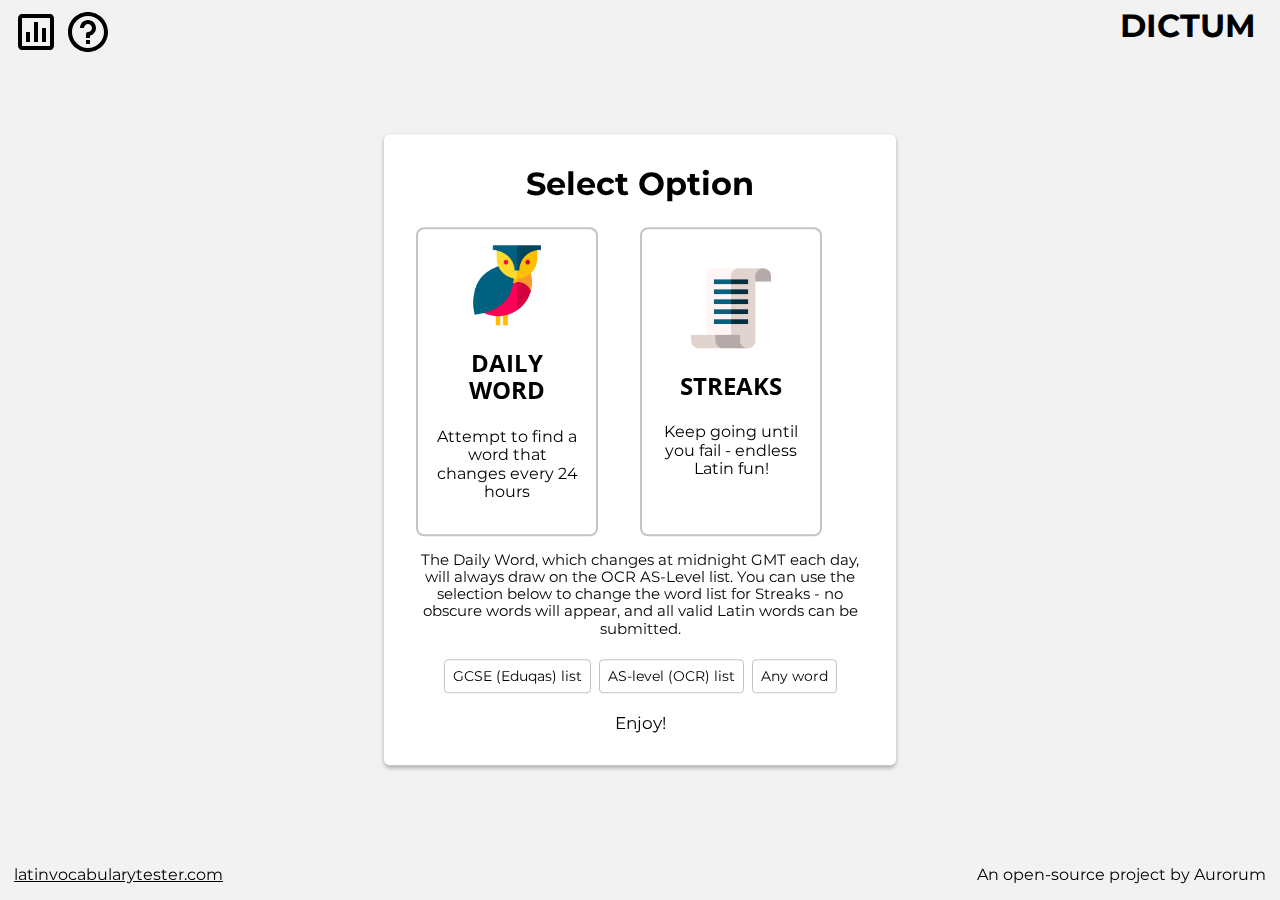
<file: dictum/index.html>
<html>
	<head>
		<title>Dictum - Latin Wordle</title>
		<link rel="icon" href="../assets/favicon.png" type="image/png" />
		<meta charset="UTF-8" />
		<meta
			name="viewport"
			content="width=device-width, initial-scale=1.0, maximum-scale=1.0, user-scalable=no"
		/>
		<meta name="author" content="Aurorum" />
		<meta
			name="keywords"
			content="Latin, Latin Wordle, Wordle, Dictum, Latin Vocabulary Tester, Latin games"
		/>
		<meta
			name="description"
			content="Based on Wordle, Dictum is a game to find the Latin word within six tries. Attempt to find the Daily Word or try Streaks for endless Latin fun!"
		/>
		<meta property="og:title" content="Dictum - Latin Wordle" />
		<meta property="og:type" content="website" />
		<meta
			property="og:description"
			content="Based on Wordle, Dictum is a game to find the Latin word within six tries. Attempt to find the Daily Word or try Streaks for endless Latin fun!"
		/>
		<meta property="og:url" content="https://latinvocabularytester.com/dictum" />
		<meta
			property="og:image"
			content="https://latinvocabularytester.com/assets/screenshots/dictum.png"
		/>
		<script type="text/javascript" src="./scripts.js"></script>
		<link rel="stylesheet" type="text/css" href="./style.css" />
		<link
			href="https://fonts.googleapis.com/css2?family=Open+Sans:wght@400;700&amp;family=Montserrat&amp;display=swap"
			rel="stylesheet"
		/>
		<script async src="https://www.googletagmanager.com/gtag/js?id=G-1QZXG1GX8M"></script>
		<script>
			window.dataLayer = window.dataLayer || [];
			function gtag() {
				dataLayer.push( arguments );
			}
			gtag( 'js', new Date() );
			gtag( 'config', 'G-1QZXG1GX8M' );
		</script>
	</head>

	<body class="is-displaying-modal" onkeyup="return keyPress(event)">
		<div class="heading">
			<div>
				<a onclick="toggleStats()" class="stats-icon">
					<img src="../assets/stats.svg" alt="View stats" />
				</a>
				<a onclick="toggleInstructions()" class="stats-icon">
					<img src="../assets/help.svg" alt="View instructions" />
				</a>
			</div>
			<h1 class="main-heading">Dictum</h1>
		</div>

		<div id="modal" class="modal-wrapper">
			<div class="modal-content">
				<div id="statistics-screen">
					<img src="../assets/close.svg" class="close-icon" alt="Close" onclick="toggleStats()" />
					<h2 class="option-heading">Statistics</h2>

					<p>The following stats apply to the Daily Word puzzles:</p>

					<div class="daily-stats">
						<img class="stats-image" src="../assets/owl.png" alt="" />
						<div class="stats-number-wrapper">
							<div class="stats-box">
								<p id="daily-games-played" class="number-text">0</p>
								<p class="number-explanation">Games played</p>
							</div>
							<div class="stats-box">
								<p id="daily-answers-correct" class="number-text">0%</p>
								<p class="number-explanation">correct</p>
							</div>
							<div class="stats-box">
								<p id="daily-streak-count" class="number-text">0</p>
								<p class="number-explanation">Daily Streak</p>
							</div>
						</div>
					</div>

					<div class="stats-graph">
						<div class="stats-graph-inner">
							<div class="stats-graph-row">
								<p class="stats-graph-digit">1</p>
								<div id="daily-bar-1" class="stats-graph-bar"></div>
							</div>
							<div class="stats-graph-row">
								<p class="stats-graph-digit">2</p>
								<div id="daily-bar-2" class="stats-graph-bar"></div>
							</div>
							<div class="stats-graph-row">
								<p class="stats-graph-digit">3</p>
								<div id="daily-bar-3" class="stats-graph-bar"></div>
							</div>
							<div class="stats-graph-row">
								<p class="stats-graph-digit">4</p>
								<div id="daily-bar-4" class="stats-graph-bar"></div>
							</div>
							<div class="stats-graph-row">
								<p class="stats-graph-digit">5</p>
								<div id="daily-bar-5" class="stats-graph-bar"></div>
							</div>
							<div class="stats-graph-row">
								<p class="stats-graph-digit">6</p>
								<div id="daily-bar-6" class="stats-graph-bar"></div>
							</div>
							<div class="stats-graph-row">
								<p class="stats-graph-digit">F</p>
								<div id="daily-bar-7" class="stats-graph-bar"></div>
							</div>
						</div>
					</div>

					<p>The following stats apply to the Streaks puzzles:</p>

					<div class="daily-stats">
						<img class="stats-image" src="../assets/parchment.png" alt="" />
						<div class="stats-number-wrapper">
							<div class="stats-box">
								<p id="streaks-games-played" class="number-text">0</p>
								<p class="number-explanation">Games played</p>
							</div>
							<div class="stats-box">
								<p id="streaks-answers-correct" class="number-text">0%</p>
								<p class="number-explanation">correct</p>
							</div>
							<div class="stats-box">
								<p id="streaks-highest" class="number-text">0</p>
								<p class="number-explanation">Highest Streak</p>
							</div>
						</div>
					</div>

					<div class="stats-graph-inner">
						<div class="stats-graph-row">
							<p class="stats-graph-digit">1</p>
							<div id="streaks-bar-1" class="stats-graph-bar"></div>
						</div>
						<div class="stats-graph-row">
							<p class="stats-graph-digit">2</p>
							<div id="streaks-bar-2" class="stats-graph-bar"></div>
						</div>
						<div class="stats-graph-row">
							<p class="stats-graph-digit">3</p>
							<div id="streaks-bar-3" class="stats-graph-bar"></div>
						</div>
						<div class="stats-graph-row">
							<p class="stats-graph-digit">4</p>
							<div id="streaks-bar-4" class="stats-graph-bar"></div>
						</div>
						<div class="stats-graph-row">
							<p class="stats-graph-digit">5</p>
							<div id="streaks-bar-5" class="stats-graph-bar"></div>
						</div>
						<div class="stats-graph-row">
							<p class="stats-graph-digit">6</p>
							<div id="streaks-bar-6" class="stats-graph-bar"></div>
						</div>
						<div class="stats-graph-row">
							<p class="stats-graph-digit">F</p>
							<div id="streaks-bar-7" class="stats-graph-bar"></div>
						</div>
					</div>
				</div>

				<div id="instructions-screen">
					<img
						src="../assets/close.svg"
						class="close-icon"
						alt="Close"
						onclick="toggleInstructions()"
					/>
					<h2 class="option-heading">Instructions</h2>
					<p>
						The aim of the game is to guess a Latin word within six attempts. The answer could be an
						inflection of any word, and you can submit any valid Latin word.
					</p>
					<p>After each guess, the colour of the tiles will change according to your guess:</p>
					<ul>
						<li>Green: correct letter in the correct location</li>
						<li>Yellow: letter contained in the word, but wrong location</li>
						<li>Grey: letter not contained in the word</li>
					</ul>
					<p>
						The Daily Word changes at midnight (GMT) everyday, but you can keep going on Streaks for
						as long as you please. Enjoy!
					</p>
				</div>

				<div id="option-screen">
					<h2 class="option-heading">Select Option</h2>

					<div class="game-option">
						<button onclick="startGame('daily')" class="option-wrapper">
							<img class="option-image" src="../assets/owl.png" alt="" />
							<p class="option-title">Daily word</p>
							<p>Attempt to find a word that changes every 24 hours</p>
						</button>
						<button onclick="startGame('streaks')" class="option-wrapper">
							<img class="option-image" src="../assets/parchment.png" alt="" />
							<p class="option-title">Streaks</p>
							<p>Keep going until you fail - endless Latin fun!</p>
						</button>
					</div>

					<p class="option-subtext">
						The Daily Word, which changes at midnight GMT each day, will always draw on the OCR
						AS-Level list. You can use the selection below to change the word list for Streaks - no
						obscure words will appear, and all valid Latin words can be submitted.
					</p>

					<div class="list-options">
						<button onclick="changeOption('gcse-list')" id="gcse-list" class="option-button">
							GCSE (Eduqas) list
						</button>
						<button onclick="changeOption('as-list')" id="as-list" class="option-button">
							AS-level (OCR) list
						</button>
						<button onclick="changeOption('any-list')" id="any-list" class="option-button">
							Any word
						</button>
					</div>

					<p class="option-subtext">Enjoy!</p>
				</div>
			</div>
		</div>

		<div id="game">
			<div class="game-board" id="game-board">
				<div id="game-notice" class="game-notice is-hidden">
					<p id="game-notice-text">Invalid word</p>
				</div>

				<div class="game-row is-not-completed" id="row1">
					<div class="game-tile">
						<p id="row1tile0" class="game-tile-letter"></p>
					</div>
					<div class="game-tile">
						<p id="row1tile1" class="game-tile-letter"></p>
					</div>
					<div class="game-tile">
						<p id="row1tile2" class="game-tile-letter"></p>
					</div>
					<div class="game-tile">
						<p id="row1tile3" class="game-tile-letter"></p>
					</div>
					<div class="game-tile">
						<p id="row1tile4" class="game-tile-letter"></p>
					</div>
				</div>
				<div class="game-row is-not-completed" id="row2">
					<div class="game-tile">
						<p id="row2tile0" class="game-tile-letter"></p>
					</div>
					<div class="game-tile">
						<p id="row2tile1" class="game-tile-letter"></p>
					</div>
					<div class="game-tile">
						<p id="row2tile2" class="game-tile-letter"></p>
					</div>
					<div class="game-tile">
						<p id="row2tile3" class="game-tile-letter"></p>
					</div>
					<div class="game-tile">
						<p id="row2tile4" class="game-tile-letter"></p>
					</div>
				</div>
				<div class="game-row is-not-completed" id="row3">
					<div class="game-tile">
						<p id="row3tile0" class="game-tile-letter"></p>
					</div>
					<div class="game-tile">
						<p id="row3tile1" class="game-tile-letter"></p>
					</div>
					<div class="game-tile">
						<p id="row3tile2" class="game-tile-letter"></p>
					</div>
					<div class="game-tile">
						<p id="row3tile3" class="game-tile-letter"></p>
					</div>
					<div class="game-tile">
						<p id="row3tile4" class="game-tile-letter"></p>
					</div>
				</div>
				<div class="game-row is-not-completed" id="row4">
					<div class="game-tile">
						<p id="row4tile0" class="game-tile-letter"></p>
					</div>
					<div class="game-tile">
						<p id="row4tile1" class="game-tile-letter"></p>
					</div>
					<div class="game-tile">
						<p id="row4tile2" class="game-tile-letter"></p>
					</div>
					<div class="game-tile">
						<p id="row4tile3" class="game-tile-letter"></p>
					</div>
					<div class="game-tile">
						<p id="row4tile4" class="game-tile-letter"></p>
					</div>
				</div>
				<div class="game-row is-not-completed" id="row5">
					<div class="game-tile">
						<p id="row5tile0" class="game-tile-letter"></p>
					</div>
					<div class="game-tile">
						<p id="row5tile1" class="game-tile-letter"></p>
					</div>
					<div class="game-tile">
						<p id="row5tile2" class="game-tile-letter"></p>
					</div>
					<div class="game-tile">
						<p id="row5tile3" class="game-tile-letter"></p>
					</div>
					<div class="game-tile">
						<p id="row5tile4" class="game-tile-letter"></p>
					</div>
				</div>
				<div class="game-row is-not-completed" id="row6">
					<div class="game-tile">
						<p id="row6tile0" class="game-tile-letter"></p>
					</div>
					<div class="game-tile">
						<p id="row6tile1" class="game-tile-letter"></p>
					</div>
					<div class="game-tile">
						<p id="row6tile2" class="game-tile-letter"></p>
					</div>
					<div class="game-tile">
						<p id="row6tile3" class="game-tile-letter"></p>
					</div>
					<div class="game-tile">
						<p id="row6tile4" class="game-tile-letter"></p>
					</div>
				</div>
			</div>

			<div class="streak-stats">
				<p>Streak: <span id="current-streak">0</span></p>
				<p id="next-streak"><a id="next-word-link" onclick="resetGame()">Next word</a></p>
			</div>

			<div id="copy-stats" class="copy-stats">
				<a id="copy-stats-link" onclick="copyDailyStat()">Copy score to clipboard</a>
			</div>

			<div id="word-meaning" class="word-meaning is-hidden">
				<p id="word-definition"></p>
				<p id="word-root"></p>
				<p id="word-inflection"></p>
			</div>

			<div class="keyboard">
				<div class="keyboard-row">
					<button onclick="keyPress('q', true)" id="q-key"><span>q</span></button>
					<button onclick="keyPress('w', true)" id="w-key"><span>w</span></button>
					<button onclick="keyPress('e', true)" id="e-key"><span>e</span></button>
					<button onclick="keyPress('r', true)" id="r-key"><span>r</span></button>
					<button onclick="keyPress('t', true)" id="t-key"><span>t</span></button>
					<button onclick="keyPress('y', true)" id="y-key"><span>y</span></button>
					<button onclick="keyPress('u', true)" id="u-key"><span>u</span></button>
					<button onclick="keyPress('i', true)" id="i-key"><span>i</span></button>
					<button onclick="keyPress('o', true)" id="o-key"><span>o</span></button>
					<button onclick="keyPress('p', true)" id="p-key"><span>p</span></button>
				</div>
				<div class="keyboard-row">
					<button onclick="keyPress('a', true)" id="a-key"><span>a</span></button>
					<button onclick="keyPress('s', true)" id="s-key"><span>s</span></button>
					<button onclick="keyPress('d', true)" id="d-key"><span>d</span></button>
					<button onclick="keyPress('f', true)" id="f-key"><span>f</span></button>
					<button onclick="keyPress('g', true)" id="g-key"><span>g</span></button>
					<button onclick="keyPress('h', true)" id="h-key"><span>h</span></button>
					<button onclick="keyPress('j', true)" id="j-key"><span>j</span></button>
					<button onclick="keyPress('k', true)" id="k-key"><span>k</span></button>
					<button onclick="keyPress('l', true)" id="l-key"><span>l</span></button>
				</div>
				<div class="keyboard-row">
					<button onclick="keyPress('z', true)" id="z-key"><span>z</span></button>
					<button onclick="keyPress('x', true)" id="x-key"><span>x</span></button>
					<button onclick="keyPress('c', true)" id="c-key"><span>c</span></button>
					<button onclick="keyPress('v', true)" id="v-key"><span>v</span></button>
					<button onclick="keyPress('b', true)" id="b-key"><span>b</span></button>
					<button onclick="keyPress('n', true)" id="n-key"><span>n</span></button>
					<button onclick="keyPress('m', true)" id="m-key"><span>m</span></button>
					<button onclick="removeLetter()" class="large-key">
						<img src="../assets/back.svg" alt="Backspace" />
					</button>
					<button onclick="checkAnswer()" class="large-key">
						<img src="../assets/checkmark.svg" alt="Enter" />
					</button>
				</div>
			</div>
		</div>

		<div class="footer">
			<p><a href="https://latinvocabularytester.com">latinvocabularytester.com</a></p>
			<p>An open-source project by Aurorum</p>
		</div>
	</body>
</html>
</file>
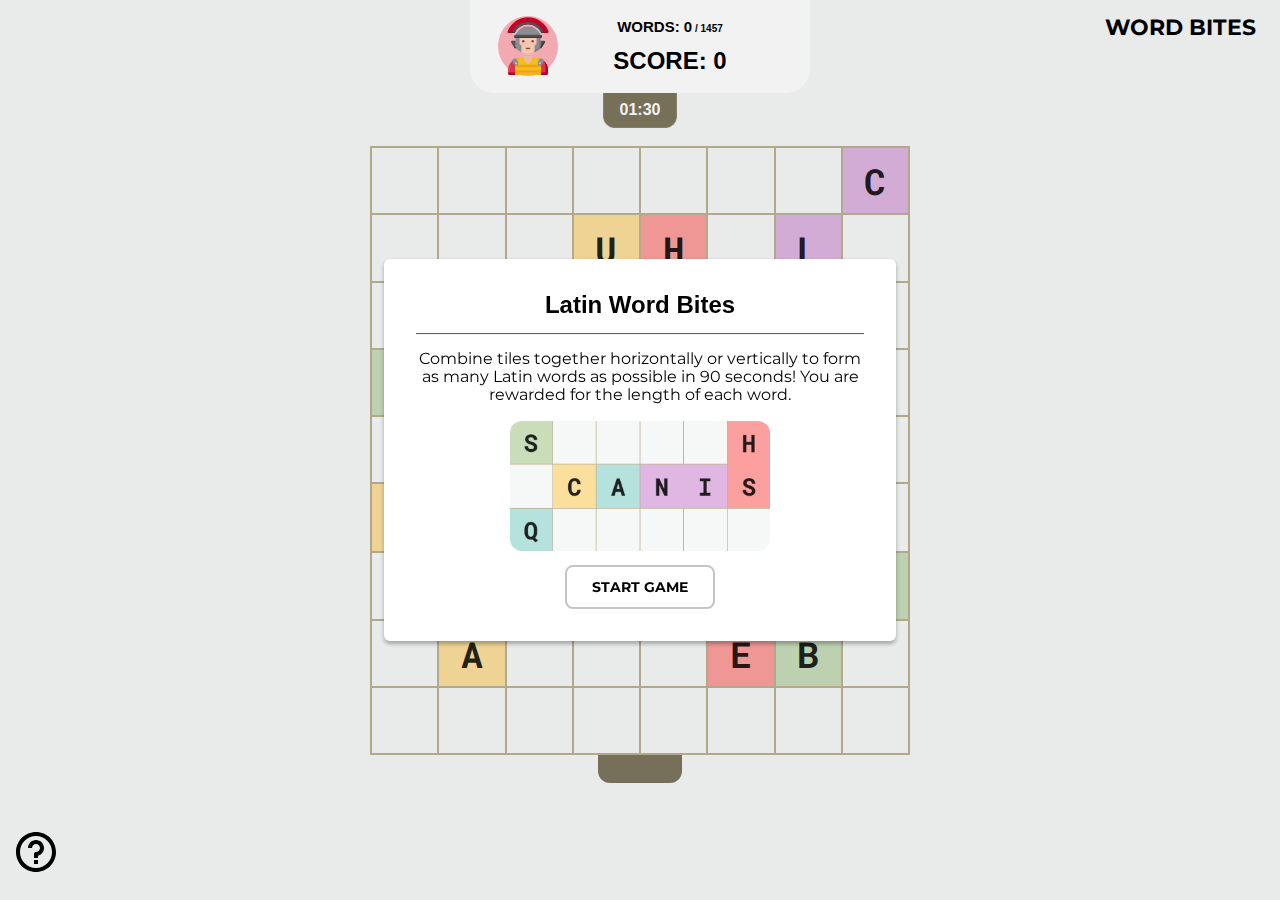
<file: word-bites/index.html>
<html>
	<head>
		<title>Latin Word Bites</title>
		<link rel="icon" href="../assets/favicon.png" type="image/png" />
		<meta charset="UTF-8" />
		<meta
			name="viewport"
			content="width=device-width, initial-scale=1.0, maximum-scale=1.0, user-scalable=no"
		/>
		<meta name="author" content="Aurorum" />
		<meta
			name="keywords"
			content="Latin, Latin Word Bites, Latin word games, Latin games, Latin Vocabulary Tester"
		/>
		<meta
			name="description"
			content="Combine tiles to form as many Latin words as possible, then challenge your friends to beat you!"
		/>
		<meta property="og:title" content="Latin Word Bites" />
		<meta property="og:type" content="website" />
		<meta
			property="og:description"
			content="Combine tiles to form as many Latin words as possible, then challenge your friends to beat you!"
		/>
		<meta property="og:url" content="https://latinvocabularytester.com/word-bites" />
		<meta
			property="og:image"
			content="https://latinvocabularytester.com/assets/word-bites-sample.png"
		/>

		<link
			href="https://fonts.googleapis.com/css2?family=Montserrat&family=Roboto+Mono:wght@500&display=swap"
			rel="stylesheet"
		/>
		<link rel="stylesheet" type="text/css" href="./style.css" />
		<script type="text/javascript" src="./vocab-list.js"></script>
		<script type="text/javascript" src="./scripts.js"></script>

		<script async src="https://www.googletagmanager.com/gtag/js?id=G-1QZXG1GX8M"></script>
		<script>
			window.dataLayer = window.dataLayer || [];
			function gtag() {
				dataLayer.push( arguments );
			}
			gtag( 'js', new Date() );
			gtag( 'config', 'G-1QZXG1GX8M' );
		</script>
	</head>

	<body class="is-welcome" translate="no">
		<h1 class="game-title">Word Bites</h1>
		<div class="player-details-wrapper">
			<div class="player-details">
				<div class="player-avatar">
					<img src="../assets/gladiator.svg" alt="" />
				</div>
				<div class="player-inner-details">
					<p class="word-label">
						Words: <span id="word-count">0</span
						><span class="total-label" id="total-count"> / 0</span>
					</p>
					<p class="score-label">Score: <span id="score-count">0</span></p>
				</div>
			</div>
		</div>
		<div class="bubble-wrapper">
			<div class="timer">
				<p id="timer">01:30</p>
			</div>
		</div>

		<div id="modal" class="modal-wrapper">
			<div class="modal-content">
				<div id="welcome-screen">
					<h3 id="welcome-title">Latin Word Bites</h3>
					<p>
						Combine tiles together horizontally or vertically to form as many Latin words as
						possible in 90 seconds! You are rewarded for the length of each word.
					</p>

					<div class="cover-image">
						<img src="../assets/word-bites-sample.png" alt="Word Bites demonstration" />
					</div>

					<button onclick="startGame()" class="option-wrapper start-game-button">
						<p class="option-title">Start game</p>
					</button>

					<p id="loading" class="loading-line">Loading</p>
				</div>

				<div id="instruction-screen">
					<h3>Instructions</h3>
					<p>
						The aim of the game is to score the highest number of points through making as many
						Latin words as possible. Besides proper nouns, any word can be used, and multiple
						inflections of the same base word are permitted.
					</p>
					<p>
						To move a tile, click it and press a new location on the grid. Please note that for
						tiles with two letters, it is always the top (for vertical) or left (for horizontal)
						part which marks the start of a tile. You have 90 seconds to create as many words as
						possible, and you are rewarded for the length of the word.
					</p>

					<p>
						Once your time is over, you can generate a link to challenge a friend in beating your
						score! They will have access to the exact same tiles as you. Remember though, it's not
						about the number of words created - it's about the overall score.
					</p>

					<button onclick="modalChange('game')" class="option-wrapper start-game-button">
						<p class="option-title">Close</p>
					</button>
				</div>

				<div id="error-screen">
					<h3 id="welcome-title">Sorry, there was an error</h3>
					<p>Your friend's score and tiles couldn't be retrieved from our server.</p>
					<p>
						It's possible that there was a temporary error with our server. If the error persists,
						your network might be blocking requests it. This is especially likely if you are using a
						shared network, such as in a school.
					</p>

					<p>You can still play with a random set of tiles.</p>

					<p>
						<a
							onclick="collectData('Played with random tiles', 'word_bites_play_random_tiles')"
							href="https://latinvocabularytester.com/word-bites"
							>Play with random tiles</a
						>
					</p>
				</div>

				<div id="game-over-screen">
					<h3>You scored a total of <span id="final-score">0</span> points - euge!</h3>
					<p>Feeling bold? Challenge a friend to beat your score with the same tiles as you.</p>

					<div class="game-option">
						<div class="buttons-wrapper">
							<button onclick="modalChange('all-words')" class="option-wrapper">
								<img class="option-image" src="../assets/book.png" alt="" />

								<p>View all words</p>
							</button>

							<button onclick="modalChange('challenge-friend')" class="option-wrapper">
								<img class="option-image" src="../assets/swords.png" alt="" />
								<p class="option-title">Challenge a friend</p>
							</button>
						</div>
					</div>
					<p>
						<a
							onclick="collectData('Played again', 'word_bites_play_again')"
							href="https://latinvocabularytester.com/word-bites"
							>Play again</a
						>
					</p>
				</div>

				<div id="game-over-challenger-screen">
					<h3 id="game-over-title"></h3>

					<p id="game-over-scores">
						You scored a total of <span id="challenger-score"></span> points, whereas
						<span id="opponent-name"></span> scored <span id="opponent-points"></span> points.
					</p>

					<div class="words-list-wrapper">
						<div class="word-list">
							<p id="challenger-name-list">Your words</p>
							<ul id="challenger-words"></ul>
							<p class="total-count challenger">Total: <span id="challenger-count"></span></p>
						</div>

						<div class="word-list">
							<p id="opponent-name-list"></p>
							<ul id="opponent-words"></ul>
							<p class="total-count">Total: <span id="opponent-count"></span></p>
						</div>
					</div>

					<div class="challenger-links">
						<p><a onclick="viewAllWordsChallenger()">View all words</a></p>
						<p>
							<a
								onclick="collectData('Played with new tiles', 'word_bites_play_new_tiles')"
								href="https://latinvocabularytester.com/word-bites"
								>Play with new tiles</a
							>
						</p>
					</div>

					<p id="multiplayer-error" class="error-message">
						Error submitting data to server. Your score has not been saved.
					</p>
				</div>

				<div id="challenge-friend-screen">
					<h3>Challenge a friend</h3>
					<p>Enter your name to generate a link that you can send to a friend!</p>

					<div class="game-option">
						<div class="buttons-wrapper">
							<input
								maxlength="12"
								class="name-input"
								type="text"
								id="name"
								placeholder="Caecilius"
							/>

							<button onclick="generateLink()" id="generate-link" class="option-wrapper">
								<p id="generate-label" class="option-title">Generate link</p>
							</button>
						</div>
					</div>
					<p id="submit-api" class="submit-message">Submitting...</p>
					<p id="success" class="success-message">
						Success! The link has been copied to your clipboard.
					</p>
					<p id="error" class="error-message"></p>

					<p><a onclick="modalChange('game-over')">Go back</a></p>
				</div>

				<div id="all-words-screen">
					<h3>All words</h3>
					<p>
						You found <span id="final-word-count"></span> out of
						<span id="all-word-count"></span> words.
					</p>

					<div class="words-list-wrapper">
						<div class="word-list">
							<p>Your words</p>
							<ul id="user-words"></ul>
						</div>

						<div class="word-list">
							<p>Missed words</p>
							<ul id="missed-words"></ul>
						</div>
					</div>

					<p><a onclick="modalChange('game-over')">Go back</a></p>
				</div>

				<div id="all-words-challenger-screen">
					<h3>All words</h3>

					<div class="words-list-wrapper">
						<div class="word-list">
							<p>There were <span id="all-words-count"></span> possible words.</p>
							<ul id="all-words"></ul>
						</div>
					</div>

					<p><a onclick="modalChange('game-over-challenger')">Go back</a></p>
				</div>
			</div>
		</div>

		<div class="wrapper">
			<div class="board-wrapper">
				<table id="board" class="">
					<tbody>
						<tr id="row1" data-row="1">
							<td onclick="handleTileClick(this)" data-column="1"></td>
							<td onclick="handleTileClick(this)" data-column="2"></td>
							<td onclick="handleTileClick(this)" data-column="3"></td>
							<td onclick="handleTileClick(this)" data-column="4"></td>
							<td onclick="handleTileClick(this)" data-column="5"></td>
							<td onclick="handleTileClick(this)" data-column="6"></td>
							<td onclick="handleTileClick(this)" data-column="7"></td>
							<td onclick="handleTileClick(this)" data-column="8"></td>
						</tr>
						<tr id="row2" data-row="2">
							<td onclick="handleTileClick(this)" class="" data-column="1"></td>
							<td onclick="handleTileClick(this)" class="" data-column="2"></td>
							<td onclick="handleTileClick(this)" class="" data-column="3"></td>
							<td onclick="handleTileClick(this)" class="" data-column="4"></td>
							<td onclick="handleTileClick(this)" class="" data-column="5"></td>
							<td onclick="handleTileClick(this)" class="" data-column="6"></td>
							<td onclick="handleTileClick(this)" class="" data-column="7"></td>
							<td onclick="handleTileClick(this)" class="" data-column="8"></td>
						</tr>
						<tr id="row3" data-row="3">
							<td onclick="handleTileClick(this)" class="" data-column="1"></td>
							<td onclick="handleTileClick(this)" class="" data-column="2"></td>
							<td onclick="handleTileClick(this)" class="" data-column="3"></td>
							<td onclick="handleTileClick(this)" class="" data-column="4"></td>
							<td onclick="handleTileClick(this)" class="" data-column="5"></td>
							<td onclick="handleTileClick(this)" class="" data-column="6"></td>
							<td onclick="handleTileClick(this)" class="" data-column="7"></td>
							<td onclick="handleTileClick(this)" class="" data-column="8"></td>
						</tr>
						<tr id="row4" data-row="4">
							<td onclick="handleTileClick(this)" class="" data-column="1"></td>
							<td onclick="handleTileClick(this)" class="" data-column="2"></td>
							<td onclick="handleTileClick(this)" class="" data-column="3"></td>
							<td onclick="handleTileClick(this)" class="" data-column="4"></td>
							<td onclick="handleTileClick(this)" class="" data-column="5"></td>
							<td onclick="handleTileClick(this)" class="" data-column="6"></td>
							<td onclick="handleTileClick(this)" class="" data-column="7"></td>
							<td onclick="handleTileClick(this)" class="" data-column="8"></td>
						</tr>
						<tr id="row5" data-row="5">
							<td onclick="handleTileClick(this)" class="" data-column="1"></td>
							<td onclick="handleTileClick(this)" class="" data-column="2"></td>
							<td onclick="handleTileClick(this)" class="" data-column="3"></td>
							<td onclick="handleTileClick(this)" class="" data-column="4"></td>
							<td onclick="handleTileClick(this)" class="" data-column="5"></td>
							<td onclick="handleTileClick(this)" class="" data-column="6"></td>
							<td onclick="handleTileClick(this)" class="" data-column="7"></td>
							<td onclick="handleTileClick(this)" class="" data-column="8"></td>
						</tr>
						<tr id="row6" data-row="6">
							<td onclick="handleTileClick(this)" class="" data-column="1"></td>
							<td onclick="handleTileClick(this)" class="" data-column="2"></td>
							<td onclick="handleTileClick(this)" class="" data-column="3"></td>
							<td onclick="handleTileClick(this)" class="" data-column="4"></td>
							<td onclick="handleTileClick(this)" class="" data-column="5"></td>
							<td onclick="handleTileClick(this)" class="" data-column="6"></td>
							<td onclick="handleTileClick(this)" class="" data-column="7"></td>
							<td onclick="handleTileClick(this)" class="" data-column="8"></td>
						</tr>
						<tr id="row7" data-row="7">
							<td onclick="handleTileClick(this)" class="" data-column="1"></td>
							<td onclick="handleTileClick(this)" class="" data-column="2"></td>
							<td onclick="handleTileClick(this)" class="" data-column="3"></td>
							<td onclick="handleTileClick(this)" class="" data-column="4"></td>
							<td onclick="handleTileClick(this)" class="" data-column="5"></td>
							<td onclick="handleTileClick(this)" class="" data-column="6"></td>
							<td onclick="handleTileClick(this)" class="" data-column="7"></td>
							<td onclick="handleTileClick(this)" class="" data-column="8"></td>
						</tr>
						<tr id="row8" data-row="8">
							<td onclick="handleTileClick(this)" class="" data-column="1"></td>
							<td onclick="handleTileClick(this)" class="" data-column="2"></td>
							<td onclick="handleTileClick(this)" class="" data-column="3"></td>
							<td onclick="handleTileClick(this)" class="" data-column="4"></td>
							<td onclick="handleTileClick(this)" class="" data-column="5"></td>
							<td onclick="handleTileClick(this)" class="" data-column="6"></td>
							<td onclick="handleTileClick(this)" class="" data-column="7"></td>
							<td onclick="handleTileClick(this)" class="" data-column="8"></td>
						</tr>
						<tr id="row9" data-row="9">
							<td onclick="handleTileClick(this)" class="" data-column="1"></td>
							<td onclick="handleTileClick(this)" class="" data-column="2"></td>
							<td onclick="handleTileClick(this)" class="" data-column="3"></td>
							<td onclick="handleTileClick(this)" class="" data-column="4"></td>
							<td onclick="handleTileClick(this)" class="" data-column="5"></td>
							<td onclick="handleTileClick(this)" class="" data-column="6"></td>
							<td onclick="handleTileClick(this)" class="" data-column="7"></td>
							<td onclick="handleTileClick(this)" class="" data-column="8"></td>
						</tr>
					</tbody>
				</table>

				<div id="bubble" class="new-word-wrapper">
					<div class="new-word-inner-wrapper">
						<p id="added-word" class="new-word"></p>
						<p id="added-score" class="new-score"></p>
					</div>
				</div>
			</div>
		</div>
		<a onclick="modalChange('instruction')" class="icon">
			<img src="../assets/help.svg" alt="View instructions" />
		</a>
	</body>
</html>
</file>
<file: dictum/style.css>
html {
	line-height: 1.15;
	-webkit-text-size-adjust: 100%;
}
body {
	color: #000;
	margin: 0;
	font-family: 'Montserrat', sans-serif;
}
main {
	display: block;
}
h1 {
	font-size: 2em;
	margin: 0.67em 0;
}
hr {
	box-sizing: content-box;
	height: 0;
	overflow: visible;
}
pre {
	font-family: monospace, monospace;
	font-size: 1em;
}
a {
	background-color: transparent;
	color: #000 !important;
	text-decoration: none;
}
abbr[title] {
	border-bottom: none;
	text-decoration: underline;
	text-decoration: underline dotted;
}
b,
strong {
	font-weight: bolder;
}
code,
kbd,
samp {
	font-family: monospace, monospace;
	font-size: 1em;
}
small {
	font-size: 80%;
}
sub,
sup {
	font-size: 75%;
	line-height: 0;
	position: relative;
	vertical-align: baseline;
}
sub {
	bottom: -0.25em;
}
sup {
	top: -0.5em;
}
img {
	border-style: none;
}
button,
input,
optgroup,
select,
textarea {
	color: #000 !important;
	font-family: inherit;
	font-size: 100%;
	line-height: 1.15;
	margin: 0;
}
button,
input {
	overflow: visible;
}
button,
select {
	text-transform: none;
	cursor: pointer;
}
button,
[type='button'],
[type='reset'],
[type='submit'] {
	-webkit-appearance: button;
}
button::-moz-focus-inner,
[type='button']::-moz-focus-inner,
[type='reset']::-moz-focus-inner,
[type='submit']::-moz-focus-inner {
	border-style: none;
	padding: 0;
}
button:-moz-focusring,
[type='button']:-moz-focusring,
[type='reset']:-moz-focusring,
[type='submit']:-moz-focusring {
	outline: 1px dotted ButtonText;
}
fieldset {
	padding: 0.35em 0.75em 0.625em;
}
legend {
	box-sizing: border-box;
	color: inherit;
	display: table;
	max-width: 100%;
	padding: 0;
	white-space: normal;
}
progress {
	vertical-align: baseline;
}
textarea {
	overflow: auto;
}
[type='checkbox'],
[type='radio'] {
	box-sizing: border-box;
	padding: 0;
}
[type='number']::-webkit-inner-spin-button,
[type='number']::-webkit-outer-spin-button {
	height: auto;
}
[type='search'] {
	-webkit-appearance: textfield;
	outline-offset: -2px;
}
[type='search']::-webkit-search-decoration {
	-webkit-appearance: none;
}
::-webkit-file-upload-button {
	-webkit-appearance: button;
	font: inherit;
}
details {
	display: block;
}
summary {
	display: list-item;
}
template {
	display: none;
}
[hidden] {
	display: none;
}
.button p {
	color: #000 !important;
}

#game {
	margin: 0 20px;
}

.game-board {
	max-width: 375px;
	margin: auto;
}

.game-row {
	display: flex;
	margin-bottom: 6px;
	justify-content: center;
}

.game-notice {
	color: white;
	background: black;
	padding: 2px 12px;
	text-align: center;
	margin: auto;
	border-radius: 6px;
	margin-bottom: 18px;
	font-size: 18px;
	font-family: 'Open Sans', sans-serif;
	text-transform: uppercase;
	font-weight: 700;
	opacity: 1;
	margin-top: 18px;
	max-width: 50%;
}

.game-notice.is-hidden {
	opacity: 0;
	transition: 1.8s opacity;
}

.game-tile {
	height: 50px;
	border: 2px solid #c3c4c7;
	width: 54px;
	margin: 0 4px;
	display: flex;
	user-select: none;
}

.game-tile-letter {
	font-family: 'Opens Sans', sans-serif;
	font-weight: bold;
	margin: auto;
	text-align: center;
	font-size: 36px;
	text-transform: uppercase;
}

.keyboard {
	display: flex;
	flex-direction: column;
	align-items: center;
	margin-top: 32px;
	margin-bottom: 18px;
	user-select: none;
}

.keyboard-row {
	margin-bottom: 12px;
	display: flex;
	justify-content: center;
	touch-action: manipulation;
	width: 100%;
}

.keyboard-row button {
	color: black;
	cursor: pointer;
	display: flex;
	height: 58px;
	width: 45px;
	text-transform: uppercase;
	font-family: 'Opens Sans', sans-serif;
	border-radius: 8px;
	border: 0;
	font-weight: 700;
	background: #dcdcde;
	margin-right: 6px;
	margin-top: auto;
	margin-bottom: auto;
}

.keyboard-row button span {
	margin: auto;
}

.keyboard-row button img {
	margin: auto;
	width: 24px;
	max-width: 100%;
	min-width: 18px;
	min-height: 18px;
}

.keyboard-row .large-key {
	height: 60px;
	width: 60px;
}

.keyboard-row button:hover {
	background: #c3c4c7;
}

.game-tile.is-not-contained,
.keyboard-row .is-not-contained,
.keyboard-row .is-not-contained:hover {
	background: #86888a;
	border-color: transparent;
	color: #fff !important;
}

.game-tile.is-contained,
.keyboard-row .is-contained,
.keyboard-row .is-contained:hover {
	background: #c9b458;
	border-color: transparent;
	color: #fff !important;
}

.game-tile.is-correct-place,
.keyboard-row .is-correct-place,
.keyboard-row .is-correct-place:hover {
	background: #6aaa64;
	border-color: transparent;
	color: #fff !important;
}

.game-tile.animate {
	animation: FlipIn 0.8s;
	-webkit-animation: FlipIn 0.8s;
	-moz-animation: FlipIn 0.8s;
	-o-animation: FlipIn 0.8s;
	-ms-animation: FlipIn 0.8s;
}

.game-row.shake-animation {
	animation: Shake 0.8s;
	-webkit-animation: Shake 0.8s;
	-moz-animation: Shake 0.8s;
	-o-animation: Shake 0.8s;
	-ms-animation: Shake 0.8s;
}

.game-row.bounce-animation {
	animation: Bounce 1.8s;
	-webkit-animation: Bounce 1.8s;
	-moz-animation: Bounce 1.8s;
	-o-animation: Bounce 1.8s;
	-ms-animation: Bounce 1.8s;
}

@keyframes Bounce {
	0%,
	20% {
		transform: translateY( 0 );
	}
	40% {
		transform: translateY( -12px );
	}
	50% {
		transform: translateY( 5px );
	}
	60% {
		transform: translateY( -4px );
	}
	80% {
		transform: translateY( 2px );
	}
	100% {
		transform: translateY( 0 );
	}
}

@keyframes FlipIn {
	0% {
		transform: rotateX( 0 );
	}
	30% {
		transform: rotateX( -90deg );
	}
	100% {
		transform: rotateX( 0 );
	}
}

@keyframes Shake {
	10%,
	90% {
		transform: translateX( -1px );
	}

	20%,
	80% {
		transform: translateX( 2px );
	}

	30%,
	50%,
	70% {
		transform: translateX( -4px );
	}

	40%,
	60% {
		transform: translateX( 4px );
	}
}

@keyframes Bounce {
	0%,
	20% {
		transform: translateY( 0 );
	}
	40% {
		transform: translateY( -12px );
	}
	50% {
		transform: translateY( 5px );
	}
	60% {
		transform: translateY( -4px );
	}
	80% {
		transform: translateY( 2px );
	}
	100% {
		transform: translateY( 0 );
	}
}

@-webkit-keyframes Bounce {
	0%,
	20% {
		-webkit-transform: translateY( 0 );
	}
	40% {
		-webkit-transform: translateY( -12px );
	}
	50% {
		-webkit-transform: translateY( 5px );
	}
	60% {
		-webkit-transform: translateY( -4px );
	}
	80% {
		-webkit-transform: translateY( 2px );
	}
	100% {
		-webkit-transform: translateY( 0 );
	}
}

@-moz-keyframes Bounce {
	0%,
	20% {
		-moz-transform: translateY( 0 );
	}
	40% {
		-moz-transform: translateY( -12px );
	}
	50% {
		-moz-transform: translateY( 5px );
	}
	60% {
		-moz-transform: translateY( -4px );
	}
	80% {
		-moz-transform: translateY( 2px );
	}
	100% {
		-moz-transform: translateY( 0 );
	}
}

@-o-keyframes Bounce {
	0%,
	20% {
		-o-transform: translateY( 0 );
	}
	40% {
		-o-transform: translateY( -12px );
	}
	50% {
		-o-transform: translateY( 5px );
	}
	60% {
		-o-transform: translateY( -4px );
	}
	80% {
		-o-transform: translateY( 2px );
	}
	100% {
		-o-transform: translateY( 0 );
	}
}

@-ms-keyframes Bounce {
	0%,
	20% {
		-ms-transform: translateY( 0 );
	}
	40% {
		-ms-transform: translateY( -12px );
	}
	50% {
		-ms-transform: translateY( 5px );
	}
	60% {
		-ms-transform: translateY( -4px );
	}
	80% {
		-ms-transform: translateY( 2px );
	}
	100% {
		-ms-transform: translateY( 0 );
	}
}

@keyframes FlipIn {
	0% {
		transform: rotateX( 0 );
	}
	30% {
		transform: rotateX( -90deg );
	}
	100% {
		transform: rotateX( 0 );
	}
}

@-webkit-keyframes FlipIn {
	0% {
		-webkit-transform: rotateX( 0 );
	}
	30% {
		-webkit-transform: rotateX( -90deg );
	}
	100% {
		-webkit-transform: rotateX( 0 );
	}
}

@keyframes Shake {
	10%,
	90% {
		transform: translateX( -1px );
	}

	20%,
	80% {
		transform: translateX( 2px );
	}

	30%,
	50%,
	70% {
		transform: translateX( -4px );
	}

	40%,
	60% {
		transform: translateX( 4px );
	}
}

@-webkit-keyframes Shake {
	10%,
	90% {
		-webkit-transform: translateX( -1px );
	}

	20%,
	80% {
		-webkit-transform: translateX( 2px );
	}

	30%,
	50%,
	70% {
		-webkit-transform: translateX( -4px );
	}

	40%,
	60% {
		-webkit-transform: translateX( 4px );
	}
}

.scroll-image {
	height: 80px;
	margin-right: 12px;
}

.modal-wrapper {
	background: rgba( 0, 0, 0, 0.05 );
	display: none;
	overflow: scroll;
	position: fixed;
	top: 0;
	left: 0;
	height: 100%;
	width: 100%;
	z-index: 10;
}

.is-displaying-modal .modal-wrapper {
	display: block;
}

.modal-content {
	animation: slideIn forwards 1.8s;
	background: #fff;
	border-radius: 6px;
	padding: 32px;
	margin: auto;
	margin-bottom: 80px;
	max-height: calc( 100% - 120px );
	width: 35%;
	box-shadow: 0 2px 4px rgb( 0 0 0 / 30% );
	background-color: white;
	position: absolute;
	left: 50%;
	top: 50%;
	transform: translate( -50%, -50% );
	overflow-y: auto;
}

@keyframes slideIn {
	0% {
		top: -25%;
	}
	100% {
		top: 50%;
	}
}

.modal-content h3 {
	border-bottom: 1px solid #50575e;
	font-size: 24px;
	margin: 0;
	padding-bottom: 14px;
	text-align: center;
}

.modal-content .close-icon {
	bottom: 12px;
	cursor: pointer;
	display: flex;
	margin: auto 0 -36px auto;
	position: relative;
	height: 36px;
	width: 36px;
	left: 8px;
}

.modal-content .close-icon:hover {
	transform: scale( 1.1 );
}

.heading {
	display: flex;
}

.main-heading {
	color: black;
	font-family: 'Montserrat', sans-serif;
	margin: auto;
	text-transform: uppercase;
	position: relative;
	margin-right: 24px;
}

.stats-icon {
	cursor: pointer;
}

.stats-icon img {
	width: 48px;
	position: relative;
	left: 12px;
	top: 8px;
}

.number-wrapper {
	display: flex;
	flex-direction: column;
	margin-right: 28px;
}

.streak-stats,
.copy-stats {
	max-width: 375px;
	display: none;
	margin: auto;
	margin-top: 12px;
}

.copy-stats {
	display: none;
	justify-content: flex-end;
}

.streak-stats a,
.copy-stats a {
	cursor: pointer;
	text-decoration: underline;
}

.streak-stats p,
.streak-stats a {
	margin: auto;
	margin-left: 0;
}

.streak-stats p:last-of-type {
	display: none;
	margin-right: 0;
}

.is-streaks .streak-stats {
	display: flex;
}

.is-streaks .copy-stats {
	display: none;
}

.stats-wrapper {
	display: flex;
}

.stats-box {
	margin: 24px;
}

.stats-heading {
	margin: 0;
	width: 100%;
	text-align: center;
	font-size: 18px;
	margin-bottom: 8px;
	font-weight: 700;
}

.stats-number-wrapper {
	display: flex;
	margin: auto;
}

.stats-image {
	width: 80px;
	align-self: center;
}

.daily-stats {
	display: flex;
}

.number-text {
	margin: 0;
	text-align: center;
	margin-bottom: 4px;
	font-size: 22px;
	font-weight: 700;
}

.stats-graph-row {
	display: flex;
}

.stats-graph-inner {
	max-width: 200px;
	margin: auto;
	background: #fafafb;
	padding: 12px;
	user-select: none;
}

.stats-graph-digit {
	margin: auto;
	margin-right: 24px;
	font-size: 18px;
	font-weight: 200;
	margin-left: 0;
	width: 0;
}

.stats-graph-bar {
	background: #777171;
	width: 100%;
	height: 8px;
	margin: auto;
	margin-left: 0;
}

.number-explanation {
	margin: 0;
	font-size: 14px;
	text-transform: uppercase;
	font-weight: 200;
	text-align: center;
}

.option-wrapper {
	margin-right: 42px;
	border: 2px solid #c3c4c7;
	border-radius: 8px;
	padding: 16px;
	background: white;
	width: 100%;
}

.option-wrapper:hover {
	transform: scale( 0.95 );
}

.game-option {
	display: flex;
	justify-content: center;
}

.option-heading {
	text-align: center;
	margin-bottom: 24px;
	font-size: 32px;
	margin-top: 0;
}

.list-options {
	display: flex;
	justify-content: center;
	margin-top: 18px;
}

.option-subtext {
	font-size: 15px;
	text-align: center;
}

.option-subtext:last-of-type {
	margin-bottom: 0;
	font-size: 17px;
}

.option-button {
	border: 1px solid #c3c4c7;
	border-radius: 4px;
	background: white;
	margin: 4px;
	padding: 8px;
	font-size: 14px;
}

.option-button.is-selected {
	background: #dcdcde;
	border-color: transparent;
}

.option-image {
	width: 80px;
}

.option-wrapper .option-title {
	font-size: 24px;
	font-weight: 700;
	text-align: center;
	text-transform: uppercase;
	font-family: 'Open Sans', sans-serif;
}

.word-meaning {
	text-align: center;
	margin-top: 28px;
}

.word-meaning.is-hidden {
	display: none;
}

.word-meaning p {
	font-size: 12px;
	margin: 8px auto;
}

.word-meaning p:first-of-type {
	font-size: 18px;
	margin-bottom: 16px;
}

#instructions-screen,
#statistics-screen {
	display: none;
}

.is-displaying-stats #statistics-screen,
.is-displaying-instructions #instructions-screen {
	display: block;
}

.is-displaying-stats #option-screen,
.is-displaying-instructions #option-screen {
	display: none;
}

.loading-message {
	display: none;
	text-align: center;
}

.loading-message:after {
	animation: dotdotdot 2s infinite;
	display: inline-block;
	content: '';
}

@keyframes dotdotdot {
	0% {
		content: '';
	}

	25% {
		content: '.';
	}

	50% {
		content: '..';
	}

	75% {
		content: '...';
	}

	100% {
		content: '';
	}
}

.footer {
	display: flex;
	width: 100%;
	position: fixed;
	bottom: 0;
}

.footer a {
	color: #000;
	text-decoration: underline;
}

.footer a:hover,
.footer a:focus {
	color: #000;
	opacity: 0.9;
}

.footer p:first-of-type {
	margin-left: 14px;
}

.footer p:last-of-type {
	margin-left: auto;
	text-align: right;
	margin-right: 14px;
}

@media only screen and ( max-width: 1064px ) {
	.footer {
		position: relative;
	}

	.stats-image {
		display: none;
	}

	.modal-content {
		width: 60%;
	}
}

@media only screen and ( max-width: 600px ) {
	.game-option {
		flex-direction: column;
	}

	.number-explanation,
	.modal-content p {
		font-size: 12px;
	}

	.keyboard-row button,
	.keyboard-row .large-key {
		font-size: 12px;
		border-radius: 4px;
	}

	.option-wrapper {
		margin-bottom: 8px;
	}

	.option-image {
		display: none;
	}

	.option-wrapper .option-title {
		font-size: 18px;
	}

	.option-subtext {
		font-size: 12px;
	}

	.stats-box {
		margin: 8px;
	}

	.footer {
		margin-top: 24px;
		flex-direction: column-reverse;
		text-align: center;
	}

	.footer p:nth-of-type( n ) {
		text-align: center;
		margin: auto;
		margin-bottom: 16px;
	}
}
</file>
<file: word-bites/style.css>
html {
	font-family: sans-serif;
	line-height: 1.15;
	-webkit-text-size-adjust: 100%;
}
body {
	margin: 0;
}
main {
	display: block;
}
h1 {
	font-size: 2em;
	margin: 0.67em 0;
}
hr {
	box-sizing: content-box;
	height: 0;
	overflow: visible;
}
pre {
	font-family: monospace, monospace;
	font-size: 1em;
}
a {
	background-color: transparent;
	text-decoration: none;
}
abbr[title] {
	border-bottom: none;
	text-decoration: underline;
	text-decoration: underline dotted;
}
b,
strong {
	font-weight: bolder;
}
code,
kbd,
samp {
	font-family: monospace, monospace;
	font-size: 1em;
}
small {
	font-size: 80%;
}
sub,
sup {
	font-size: 75%;
	line-height: 0;
	position: relative;
	vertical-align: baseline;
}
sub {
	bottom: -0.25em;
}
sup {
	top: -0.5em;
}
img {
	border-style: none;
}
button,
input,
optgroup,
select,
textarea {
	font-family: inherit;
	font-size: 100%;
	line-height: 1.15;
	margin: 0;
}
button,
input {
	overflow: visible;
}
button,
select {
	text-transform: none;
}
button,
[type='button'],
[type='reset'],
[type='submit'] {
	-webkit-appearance: button;
}
button::-moz-focus-inner,
[type='button']::-moz-focus-inner,
[type='reset']::-moz-focus-inner,
[type='submit']::-moz-focus-inner {
	border-style: none;
	padding: 0;
}
button:-moz-focusring,
[type='button']:-moz-focusring,
[type='reset']:-moz-focusring,
[type='submit']:-moz-focusring {
	outline: 1px dotted ButtonText;
}
fieldset {
	padding: 0.35em 0.75em 0.625em;
}
legend {
	box-sizing: border-box;
	color: inherit;
	display: table;
	max-width: 100%;
	padding: 0;
	white-space: normal;
}
progress {
	vertical-align: baseline;
}
textarea {
	overflow: auto;
}
[type='checkbox'],
[type='radio'] {
	box-sizing: border-box;
	padding: 0;
}
[type='number']::-webkit-inner-spin-button,
[type='number']::-webkit-outer-spin-button {
	height: auto;
}
[type='search'] {
	-webkit-appearance: textfield;
	outline-offset: -2px;
}
[type='search']::-webkit-search-decoration {
	-webkit-appearance: none;
}
::-webkit-file-upload-button {
	-webkit-appearance: button;
	font: inherit;
}
details {
	display: block;
}
summary {
	display: list-item;
}
template {
	display: none;
}
[hidden] {
	display: none;
}

/* Styles start from here */

body {
	height: 100vh;
	background: #f6f7f7;
}

.modal-wrapper {
	background: rgba( 0, 0, 0, 0.05 );
	display: none;
	overflow: scroll;
	position: fixed;
	top: 0;
	left: 0;
	height: 100%;
	width: 100%;
	z-index: 10;
}

.is-displaying-modal .modal-wrapper {
	display: block;
}

.modal-content {
	animation: slideIn forwards 1.8s;
	background: #fff;
	border-radius: 6px;
	padding: 32px;
	margin: auto;
	margin-bottom: 80px;
	max-height: calc( 100% - 120px );
	width: 35%;
	box-shadow: 0 2px 4px rgb( 0 0 0 / 30% );
	background-color: white;
	position: absolute;
	left: 50%;
	top: 50%;
	transform: translate( -50%, -50% );
	overflow-y: auto;
}

@keyframes slideIn {
	0% {
		top: -25%;
	}
	100% {
		top: 50%;
	}
}

.is-welcome .modal-content,
.is-game-over-challenger .modal-content {
	animation: none;
}

.modal-content h3 {
	border-bottom: 1px solid #50575e;
	font-size: 24px;
	margin: 0;
	padding-bottom: 14px;
	text-align: center;
}

.modal-content .close-icon {
	bottom: 12px;
	cursor: pointer;
	display: flex;
	margin: auto 0 -36px auto;
	position: relative;
	height: 36px;
	width: 36px;
	left: 8px;
}

.modal-content .close-icon:hover {
	transform: scale( 1.1 );
}

.modal-content p {
	font-family: 'Montserrat', sans-serif;
	text-align: center;
}

.modal-content p:last-of-type {
	margin-bottom: 0;
}

.modal-content a {
	font-size: 14px;
	color: #7e765d;
	cursor: pointer;
}

.modal-content a:hover {
	text-decoration: underline;
}

.option-wrapper {
	border: 2px solid #c3c4c7;
	border-radius: 8px;
	padding: 12px;
	background: white;
	max-width: 100%;
	cursor: pointer;
	width: 250px;
}

.option-wrapper:hover {
	transform: scale( 0.95 );
}

.option-wrapper p {
	font-weight: bold;
	font-size: 14px;
	text-transform: uppercase;
	margin-top: 16px;
}

.option-image {
	width: 50px;
}

.game-option {
	display: flex;
	justify-content: center;
}

.buttons-wrapper {
	display: flex;
	margin: auto;
	max-width: 100%;
}

.option-wrapper:first-of-type {
	margin-right: 24px;
}

#challenge-friend-screen p.option-title {
	margin: 0;
}

#challenge-friend-screen span {
	text-decoration: underline;
}

.start-game-button.option-wrapper {
	display: flex;
	margin: auto;
	max-width: 150px;
	margin-top: 14px;
}

.start-game-button p {
	margin: auto;
}

.cover-image {
	pointer-events: none;
	text-align: center;
	margin: 12px 0;
}

.cover-image img {
	pointer-events: none;
	width: 260px;
	border-radius: 12px;
	max-width: 100%;
}

.loading-line,
.submit-message {
	color: #646970;
	display: none;
	font-size: 13px;
}

.loading-line:after,
.submit-message:after {
	animation: dotdotdot 2s infinite;
	display: inline-block;
	content: '';
}

@keyframes dotdotdot {
	0% {
		content: '';
	}

	25% {
		content: '.';
	}

	50% {
		content: '..';
	}

	75% {
		content: '...';
	}

	100% {
		content: '';
	}
}

.name-input {
	width: 100%;
	margin-right: 24px;
}

.error-message {
	color: #b32d2e;
	display: none;
}

.success-message {
	color: #007017;
	display: none;
}

.words-list-wrapper {
	display: flex;
	justify-content: center;
}

.word-list {
	margin: 0 20px;
}

.word-list ul {
	max-height: 200px;
	overflow-y: scroll;
}

.word-list ul li {
	font-family: 'Roboto Mono', monospace;
}

.word-list .total-count {
	font-size: 12px;
	text-align: right;
}

.word-list .total-count.challenger {
	text-align: left;
}

.challenger-links {
	display: flex;
	align-items: center;
	justify-content: center;
}

.challenger-links p {
	margin: 16px 24px;
	margin-bottom: 0;
}

#welcome-screen,
#error-screen,
#game-over-screen,
#game-over-challenger-screen,
#all-words-screen,
#all-words-challenger-screen,
#instruction-screen,
#challenge-friend-screen {
	display: none;
}

.is-welcome #welcome-screen,
.is-error #error-screen,
.is-game-over #game-over-screen,
.is-game-over-challenger #game-over-challenger-screen,
.is-all-words #all-words-screen,
.is-all-words-challenger #all-words-challenger-screen,
.is-instruction #instruction-screen,
.is-challenge-friend #challenge-friend-screen {
	display: block;
}

.is-welcome .modal-wrapper,
.is-error .modal-wrapper,
.is-game-over .modal-wrapper,
.is-game-over-challenger .modal-wrapper,
.is-all-words .modal-wrapper,
.is-all-words-challenger .modal-wrapper,
.is-instruction .modal-wrapper,
.is-challenge-friend .modal-wrapper {
	display: block;
}

#game-over-challenger-screen .word-list ul {
	height: 80px;
}

.wrapper {
	align-items: center;
	display: flex;
	flex-direction: row;
	justify-content: center;
	margin: 0;
}

.game-title {
	color: black;
	font-family: 'Montserrat', sans-serif;
	text-transform: uppercase;
	font-size: 1.4em;
	position: absolute;
	right: 24px;
}

table {
	background: #bcb393;
	border: 1.6px solid #bcb393;
	width: 60vmin;
	margin: auto;
	border-spacing: 0;
	border-collapse: separate;
}

table td {
	position: relative;
	background: #f6f7f7;
	border: 0.6px solid #bcb393;
}

table td[data-letter]:before {
	align-items: center;
	color: rgba( 0, 0, 0, 0.85 );
	display: flex;
	flex-direction: row;
	font-family: 'Roboto Mono', monospace;
	font-size: 0.8vmin;
	height: 100%;
	justify-content: center;
	left: 0;
	position: absolute;
	text-align: center;
	text-transform: uppercase;
	top: 0;
	white-space: pre;
	width: 100%;
}

table td[data-letter*='a']:before {
	content: 'A';
}

table td[data-letter*='b']:before {
	content: 'B';
}

table td[data-letter*='c']:before {
	content: 'C';
}

table td[data-letter*='d']:before {
	content: 'D';
}

table td[data-letter*='e']:before {
	content: 'E';
}

table td[data-letter*='f']:before {
	content: 'F';
}

table td[data-letter*='g']:before {
	content: 'G';
}

table td[data-letter*='h']:before {
	content: 'H';
}

table td[data-letter*='i']:before {
	content: 'I';
}

table td[data-letter*='j']:before {
	content: 'J';
}

table td[data-letter*='k']:before {
	content: 'K';
}

table td[data-letter*='l']:before {
	content: 'L';
}

table td[data-letter*='m']:before {
	content: 'M';
}

table td[data-letter*='n']:before {
	content: 'N';
}

table td[data-letter*='o']:before {
	content: 'O';
}

table td[data-letter*='p']:before {
	content: 'P';
}

table td[data-letter*='q']:before {
	content: 'Q';
}

table td[data-letter*='r']:before {
	content: 'R';
}

table td[data-letter*='s']:before {
	content: 'S';
}

table td[data-letter*='t']:before {
	content: 'T';
}

table td[data-letter*='u']:before {
	content: 'U';
}

table td[data-letter*='v']:before {
	content: 'V';
}

table td[data-letter*='w']:before {
	content: 'W';
}

table td[data-letter*='x']:before {
	content: 'X';
}

table td[data-letter*='y']:before {
	content: 'Y';
}

table td[data-letter*='z']:before {
	content: 'Z';
}

table td:after,
table td[data-letter]:after {
	content: '';
	display: block;
	margin-top: 100%;
}

table td[data-letter]:before {
	font-size: 4vmin;
	font-weight: 700;
}

table td[data-letter]:not( .is-active ) {
	background: #d3c69c;
}

table td.valid-spot:not( [data-active] ) {
	background: #daeeeb;
}

table td[data-locked] {
	pointer-events: none;
}

table td.vertical-top {
	border-bottom: 0;
}

table td.vertical-bottom {
	border-top: 0;
}

table td.horizontal-left {
	border-right: 0;
}

table td.horizontal-right {
	border-left: 0;
}

table td[data-letter].colour-1 {
	background: #fbdf9d !important;
}

table td[data-letter].colour-2 {
	background: #c8ddbb !important;
}

table td[data-letter].colour-3 {
	background: #b6e2dd !important;
}

table td[data-letter].colour-4 {
	background: #fba09d !important;
}

table td[data-letter].colour-5 {
	background: #c8ddbb !important;
}

table td[data-letter].colour-6 {
	background: #dfb6e2 !important;
}

table td[data-active][data-letter] {
	background: #02395c !important;
	border-color: transparent;
}

table td[data-active][data-letter]:before {
	color: #f8f5f5;
}

.player-details-wrapper {
	display: flex;
	justify-content: center;
}

.player-details {
	display: flex;
	background: white;
	padding: 0 28px;
	border-bottom-left-radius: 24px;
	border-bottom-right-radius: 24px;
}

.player-avatar {
	margin: auto 0;
	background: #ffb3bc;
	border-radius: 50%;
	pointer-events: none;
}

.player-avatar img {
	width: 60px;
	pointer-events: none;
}

.player-inner-details {
	margin: 6px 12px;
	width: 200px;
	text-align: center;
}

.player-inner-details p {
	text-transform: uppercase;
	font-weight: 600;
	font-size: 15px;
	margin: 12px;
	text-align: center;
	pointer-events: none;
}

.player-inner-details .score-label {
	font-size: 24px;
	font-weight: 800;
}

.player-inner-details .total-label {
	font-size: 10px;
}

.points-label {
	font-size: 12px;
	text-transform: uppercase;
	font-weight: 300;
}

.bubble-wrapper {
	display: flex;
	justify-content: center;
	margin-bottom: 18px;
	align-items: flex-start;
}

.bubble-wrapper p {
	margin: 0;
	font-size: 16px;
	padding: 0 8px;
	font-weight: 900;
}

.icon img {
	width: 48px;
	pointer-events: none;
}

.icon {
	position: absolute;
	bottom: 24px;
	left: 12px;
	cursor: pointer;
}

.words-left p {
	display: flex;
	flex-direction: column;
	text-align: center;
	font-size: 10px;
}

#instruction-screen p {
	font-size: 13px;
	text-align: left;
}

.timer {
	background: #7e765d;
	color: white;
	padding: 8px;
	border-bottom-left-radius: 12px;
	border-bottom-right-radius: 12px;
	margin: 0 60px;
	border: 1.5px solid #90886a;
	border-top: 0;
	pointer-events: none;
}

.words-left span {
	font-size: 14px;
}

.new-word-wrapper {
	display: flex;
	justify-content: center;
}

.new-word-inner-wrapper {
	background: #7d7660;
	padding: 12px;
	border-bottom-left-radius: 12px;
	border-bottom-right-radius: 12px;
	min-width: 60px;
}

.new-word-wrapper .new-word {
	margin: 0;
	color: white;
	font-size: 18px;
	text-align: center;
	font-weight: 600;
}

.new-word-wrapper .new-score {
	font-size: 10px;
	margin: 0;
	color: white;
	text-align: right;
	margin-top: 4px;
}

@media only screen and ( max-width: 768px ) {
	.game-title {
		font-size: 1em;
	}
}

@media only screen and ( max-width: 600px ) {
	.game-title {
		display: none;
	}

	.modal-content {
		width: 50%;
	}

	.modal-content p {
		font-size: 14px;
	}

	table {
		width: 80vmin;
	}

	.buttons-wrapper {
		flex-wrap: wrap;
		justify-content: center;
	}

	.option-wrapper:first-of-type {
		margin: auto;
		margin-bottom: 12px;
	}

	.name-input {
		margin: auto;
	}

	#instruction-screen .option-wrapper:first-of-type,
	#challenge-friend-screen .option-wrapper:first-of-type {
		margin-top: 12px;
		width: auto;
	}

	.word-list ul li {
		font-size: 12px;
	}

	.modal-content h3 {
		font-size: 18px;
	}

	.modal-content .word-list p {
		font-size: 10px;
	}

	.modal-content a {
		font-size: 12px;
	}

	.icon img {
		width: 24px;
	}
}

@media only screen and ( max-width: 320px ) {
	.player-avatar img {
		width: 40px;
	}

	.player-inner-details p {
		margin-left: 0;
	}

	.player-details {
		padding: 0 14px;
	}
}
</file>
